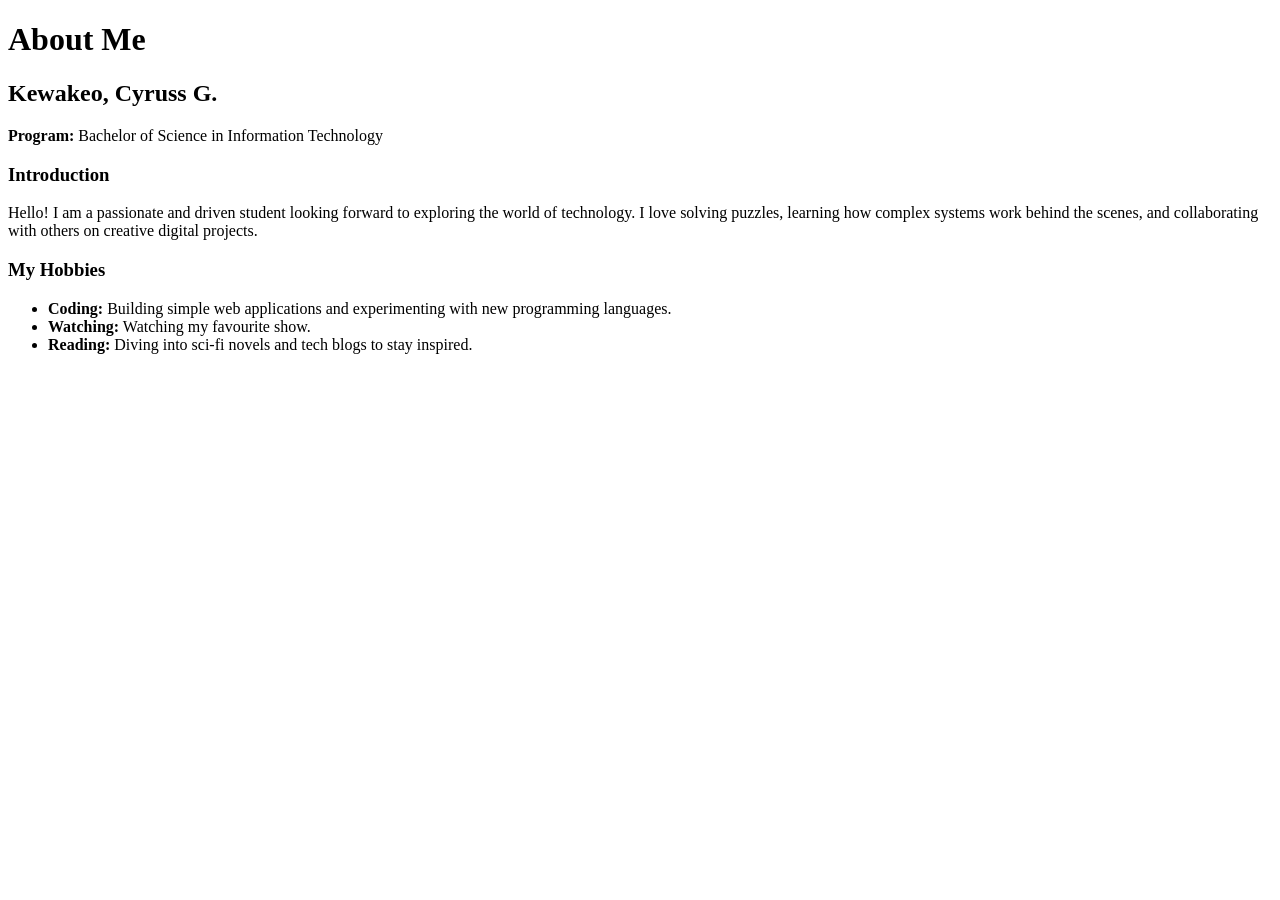
<file: WebTech/HTML-Lab/index.html>
<!DOCTYPE html>
<html lang="en">
<head>
    <meta charset="UTF-8">
    <meta name="viewport" content="width=device-width, initial-scale=1.0">
    <title>My First Web Page</title>
</head>
<body>

    <h1>About Me</h1>

    <h2>Kewakeo, Cyruss G.</h2>
    <p><strong>Program:</strong> Bachelor of Science in Information Technology</p>

    <h3>Introduction</h3>
    <p>Hello! I am a passionate and driven student looking forward to exploring the world of technology. I love solving puzzles, learning how complex systems work behind the scenes, and collaborating with others on creative digital projects.</p>

    <h3>My Hobbies</h3>
    <ul>
        <li><strong>Coding:</strong> Building simple web applications and experimenting with new programming languages.</li>
        <li><strong>Watching:</strong> Watching my favourite show.</li>
        <li><strong>Reading:</strong> Diving into sci-fi novels and tech blogs to stay inspired.</li>
    </ul>

</body>
</html>
</file>
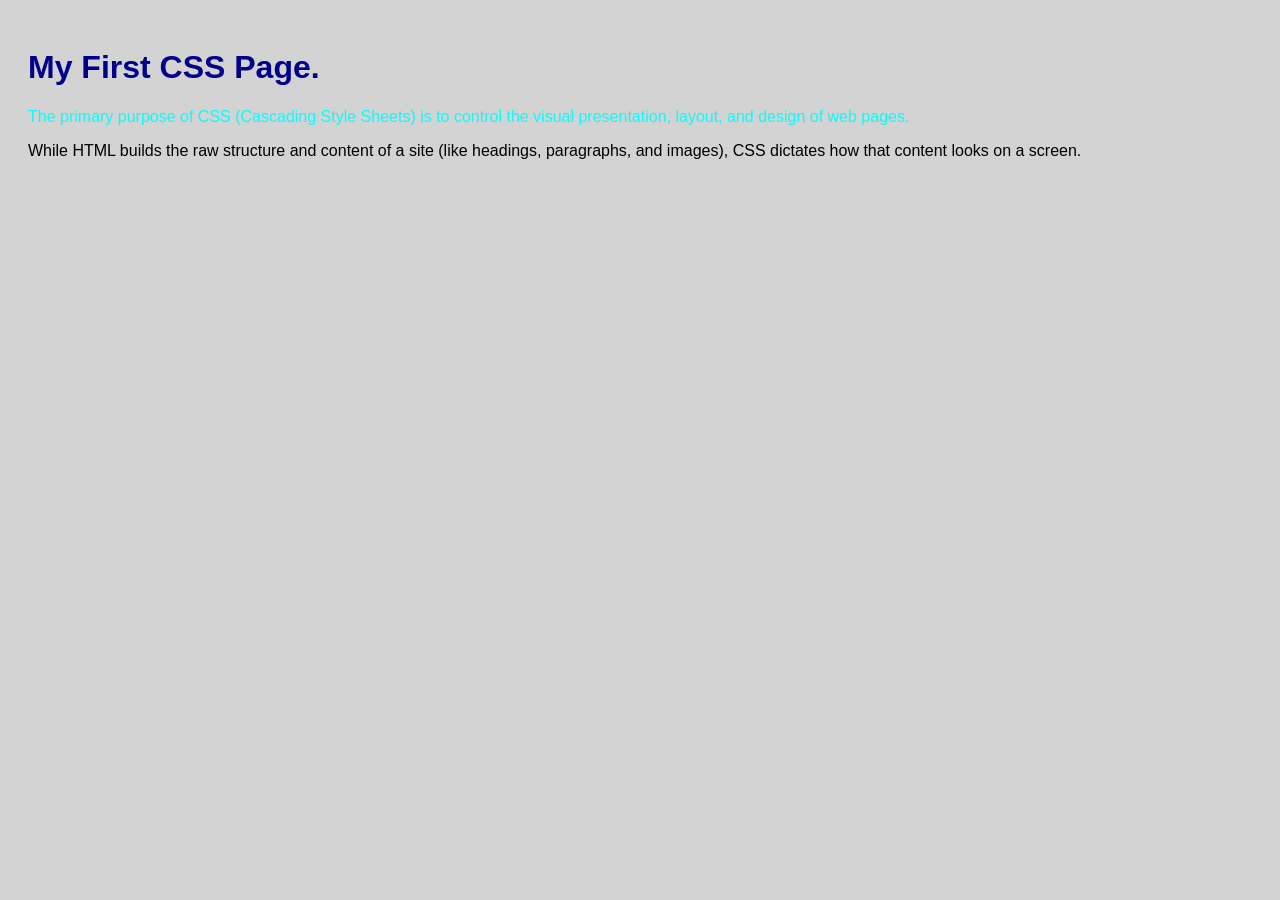
<file: css-laboratory/lab1.html>
<!DOCTYPE html>
<html lang="en">
<head>
    <meta charset="UTF-8">
    <meta name="viewport" content="width=h2, initial-scale=1.0">
    <title>Document</title>
    <link rel="stylesheet" href="style.css">
</head>

    <style>
        h1 {
            color: darkblue
        }
    </style>

<body>
    <h1>My First CSS Page.</h1>
    <p style = "color: aqua;">The primary purpose of CSS (Cascading Style Sheets) is to control the visual presentation, layout, and design of web pages. </p>
    <P>While HTML builds the raw structure and content of a site (like headings, paragraphs, and images), CSS dictates how that content looks on a screen.</P>
</body>
</html>
</file>
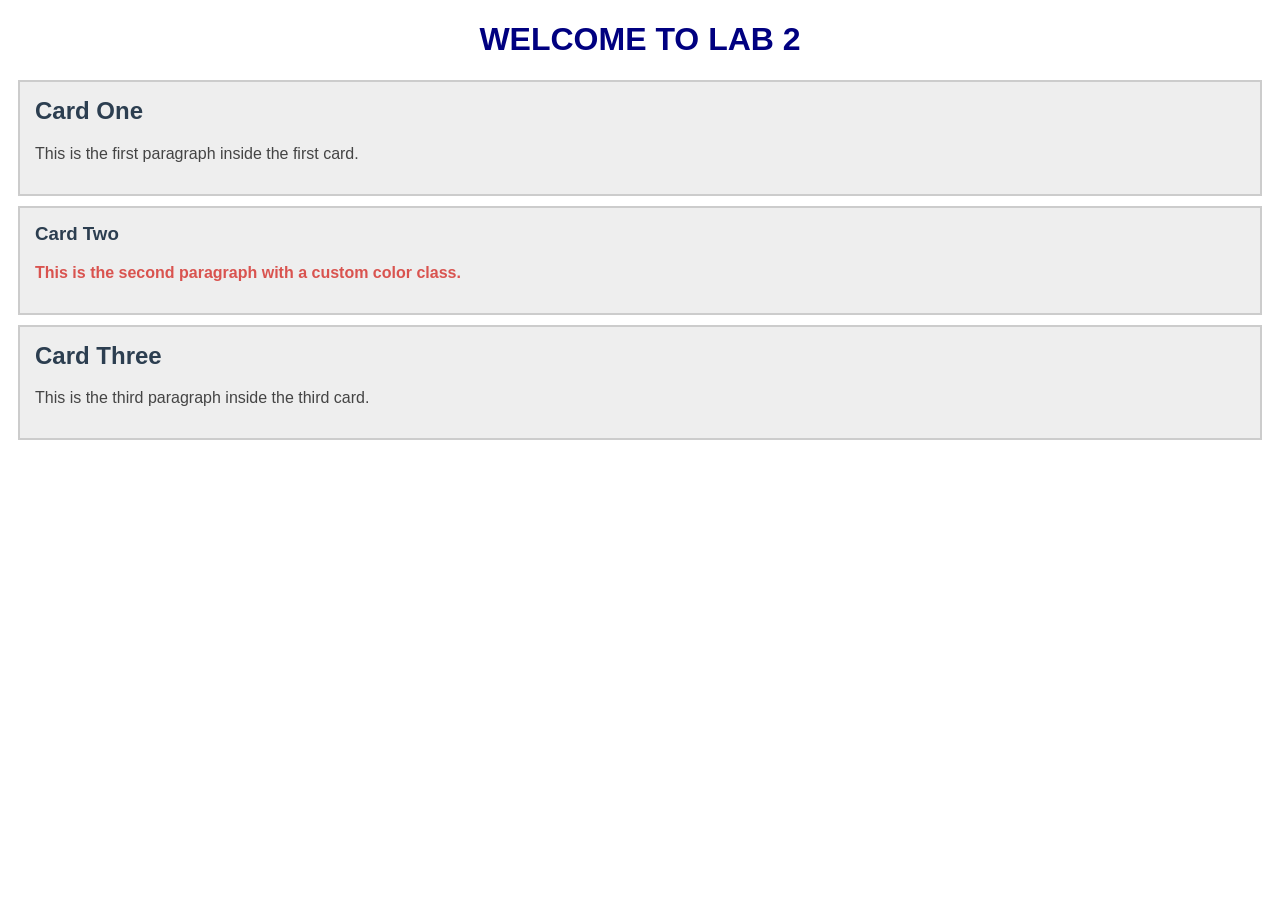
<file: css-laboratory/lab2.html>
<!DOCTYPE html>
<html lang="en">
<head>
    <meta charset="UTF-8">
    <meta name="viewport" content="width=device-width, initial-scale=1.0">
    <title>Lab 2 - CSS Selectors and Styling</title>
    <link rel="stylesheet" href="style2.css">
</head>
<body>


    <h1 id="page-title">Welcome to Lab 2</h1>
    <div class="card">
        <h2>Card One</h2>
        <p>This is the first paragraph inside the first card.</p>
    </div>

    <div class="card">
        <h3>Card Two</h3>
        <p class="highlight-text">This is the second paragraph with a custom color class.</p>
    </div>

    <div class="card">
        <h2>Card Three</h2>
        <p>This is the third paragraph inside the third card.</p>
    </div>

</body>
</html>
</file>
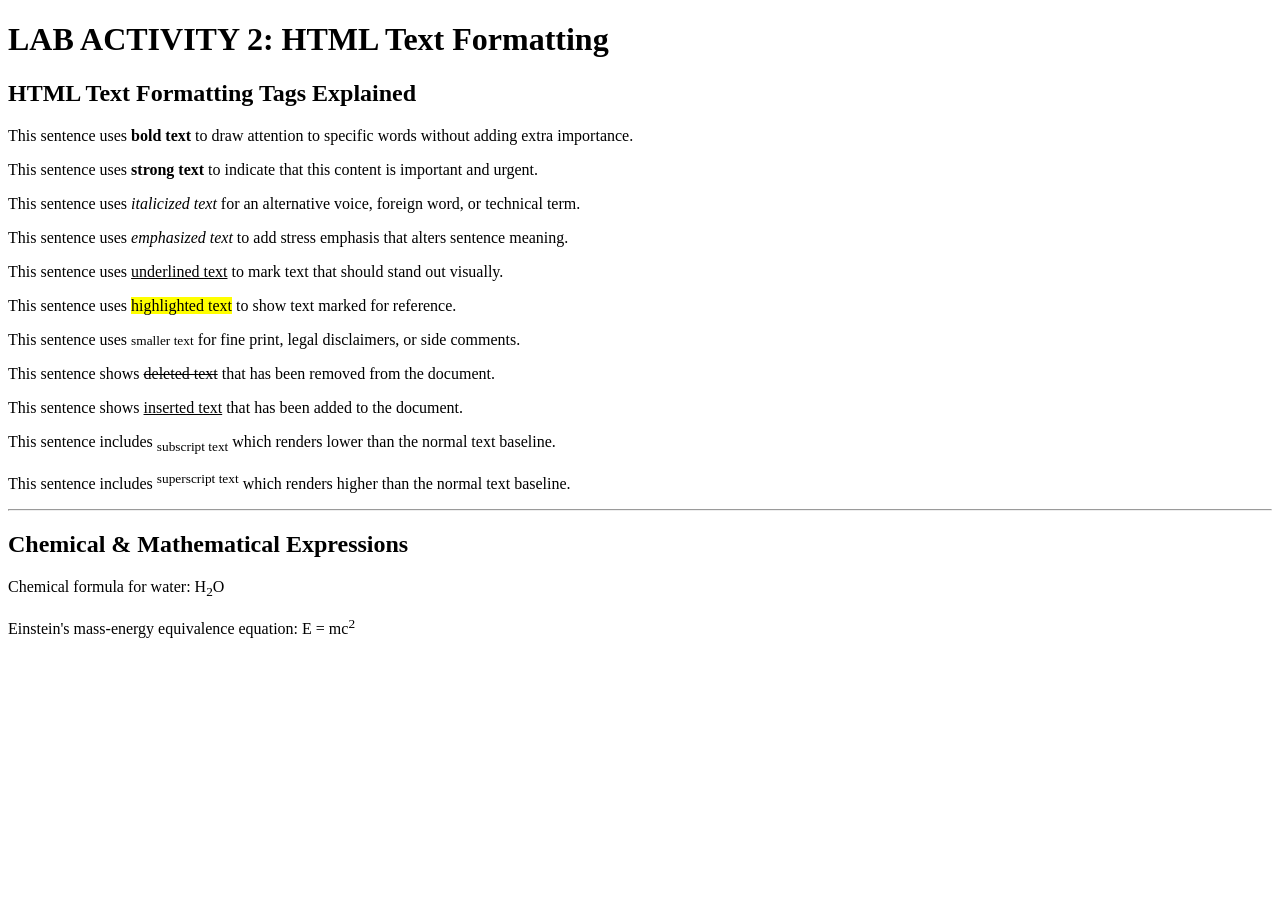
<file: WebTech/HTML-Lab/formatting.html>
<!DOCTYPE html>
<html lang="en">
<head>
    <meta charset="UTF-8">
    <meta name="viewport" content="width=device-width, initial-scale=1.0">
    <title>Lab Activity 2: HTML Text Formatting</title>
</head>
<body>

    <h1>LAB ACTIVITY 2: HTML Text Formatting</h1>

    <section>
        <h2>HTML Text Formatting Tags Explained</h2>

        <p>
            This sentence uses <b>bold text</b> to draw attention to specific words without adding extra importance.
        </p>

        <p>
            This sentence uses <strong>strong text</strong> to indicate that this content is important and urgent.
        </p>

        <p>
            This sentence uses <i>italicized text</i> for an alternative voice, foreign word, or technical term.
        </p>

        <p>
            This sentence uses <em>emphasized text</em> to add stress emphasis that alters sentence meaning.
        </p>

        <p>
            This sentence uses <u>underlined text</u> to mark text that should stand out visually.
        </p>

        <p>
            This sentence uses <mark>highlighted text</mark> to show text marked for reference.
        </p>

        <p>
            This sentence uses <small>smaller text</small> for fine print, legal disclaimers, or side comments.
        </p>

        <p>
            This sentence shows <del>deleted text</del> that has been removed from the document.
        </p>

        <p>
            This sentence shows <ins>inserted text</ins> that has been added to the document.
        </p>

        <p>
            This sentence includes <sub>subscript text</sub> which renders lower than the normal text baseline.
        </p>

        <p>
            This sentence includes <sup>superscript text</sup> which renders higher than the normal text baseline.
        </p>
    </section>

    <hr>

    <section>
        <h2>Chemical & Mathematical Expressions</h2>

        <p>
            Chemical formula for water: H<sub>2</sub>O
        </p>

        <p>
            Einstein's mass-energy equivalence equation: E = mc<sup>2</sup>
        </p>
    </section>

</body>
</html>
</file>
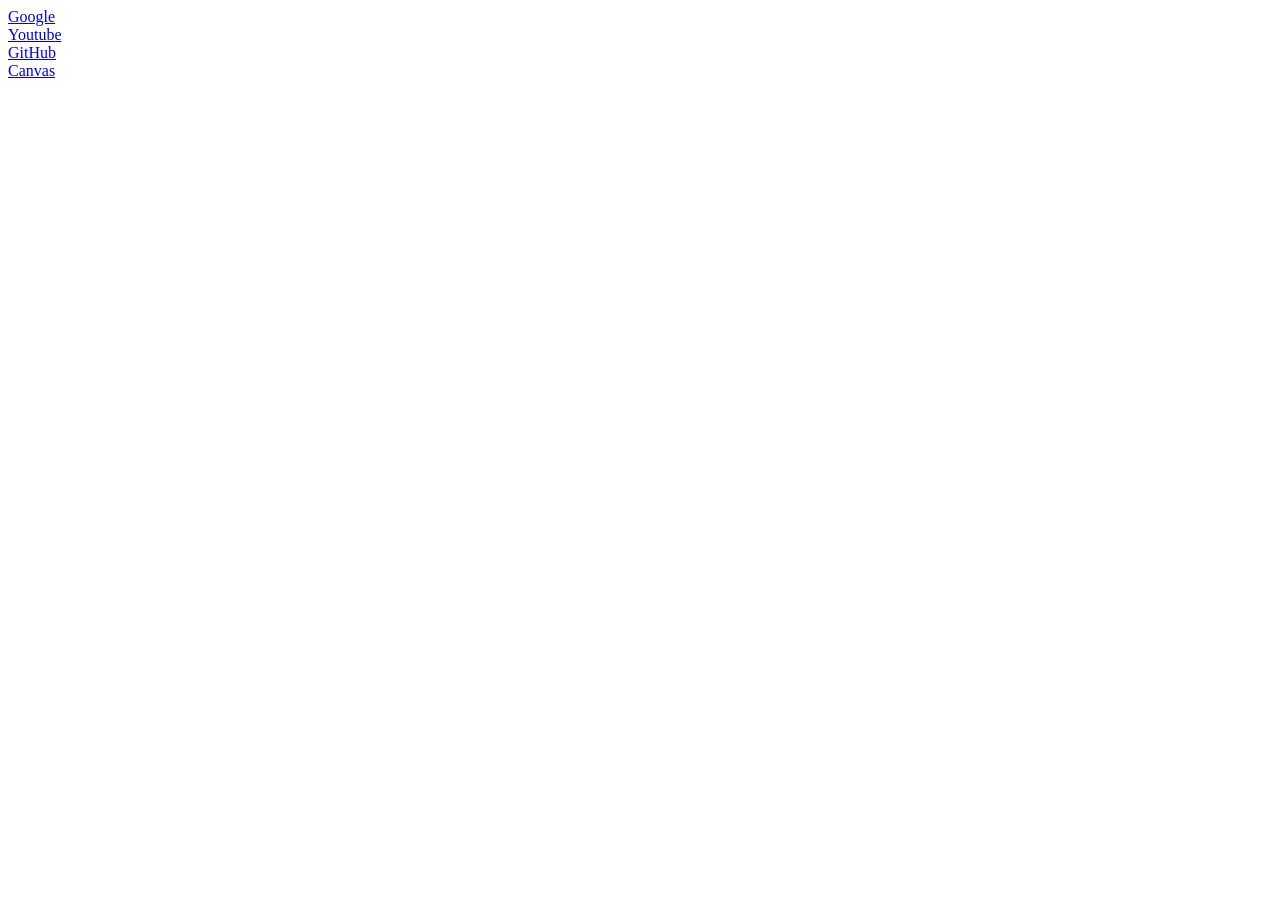
<file: WebTech/HTML-Lab/links.html>
<!DOCTYPE html>
<html lang="en">
<head>
    <meta charset="UTF-8">
    <meta name="viewport" content="width=device-width, initial-scale=1.0">
    <title>Document</title>
</head>
<body>

    <a href="https://www.google.com/">Google</a>
    <br>
    <a href="https://www.youtube.com/">Youtube</a>
    <br>
    <a href="https://github.com/">GitHub</a>
    <br>
    
    <a href="https://www.instructure.com/canvas/login" target="_blank">Canvas</a>


</body>
</html>
</file>
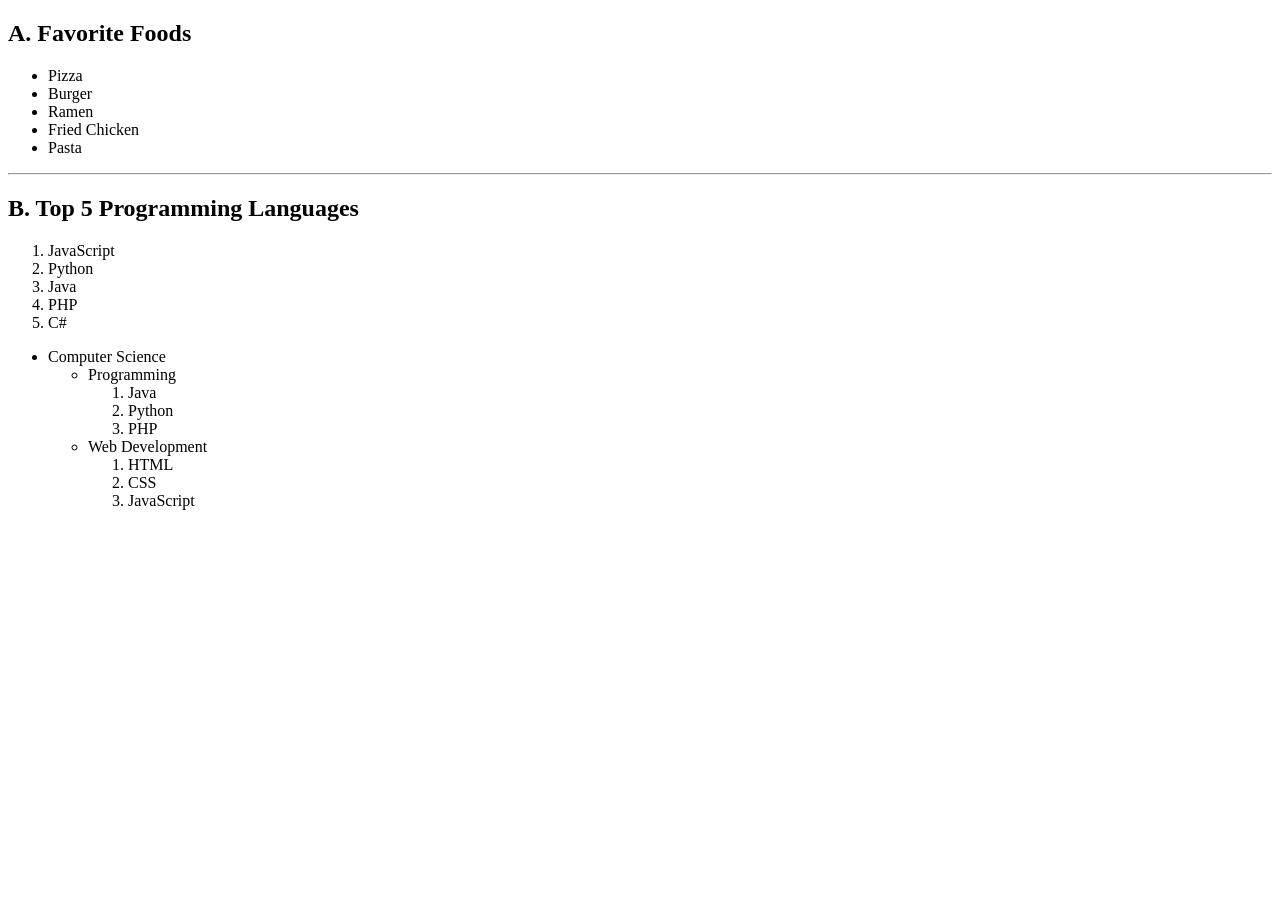
<file: WebTech/HTML-Lab/lists.html>
<!DOCTYPE html>
<html lang="en">
<head>
    <meta charset="UTF-8">
    <meta name="viewport" content="width=device-width, initial-scale=1.0">
    <title>HTML Lists Activity</title>
</head>
<body>

        <h2>A. Favorite Foods</h2>
        <ul>
            <li>Pizza</li>
            <li>Burger</li>
            <li>Ramen</li>
            <li>Fried Chicken</li>
            <li>Pasta</li>
        </ul>


    <hr>

        <h2>B. Top 5 Programming Languages</h2>
        <ol>
            <li>JavaScript</li>
            <li>Python</li>
            <li>Java</li>
            <li>PHP</li>
            <li>C#</li>
        </ol>

<ul>
  <li>Computer Science
    <ul>
      <li>Programming
        <ol>
          <li>Java</li>
          <li>Python</li>
          <li>PHP</li>
        </ol>
      </li>
      
      <li>Web Development
        <ol>
          <li>HTML</li>
          <li>CSS</li>
          <li>JavaScript</li>
        </ol>
      </li>
    </ul>
  </li>
</ul>

</body>
</html>
</file>
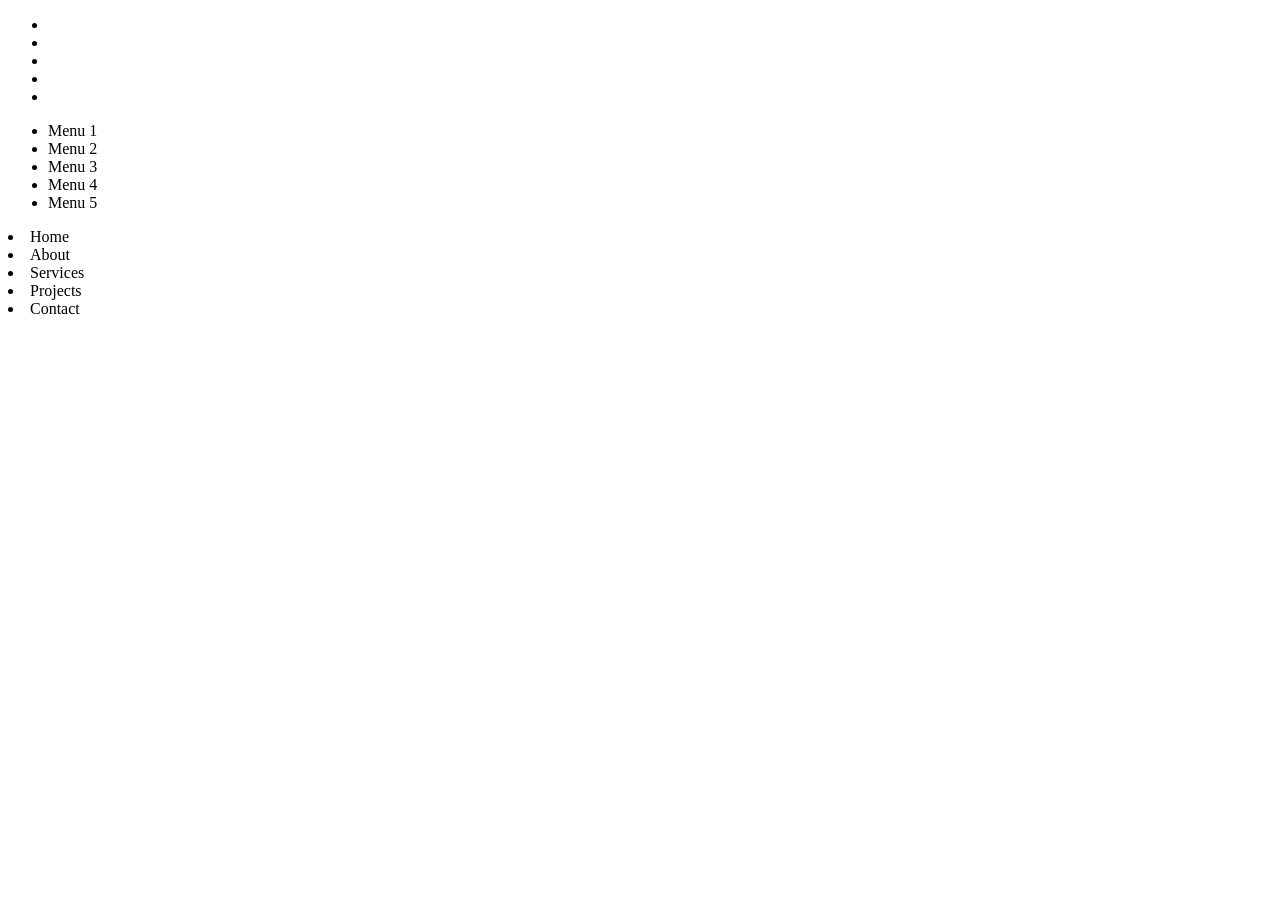
<file: WebTech/HTML-Lab/emmet-laboratory/03-navigation.html>
<!DOCTYPE html>
<html lang="en">
<head>
    <meta charset="UTF-8">
    <meta name="viewport" content="width=device-width, initial-scale=1.0">
    <title>Document</title>
</head>
<body>
    <ul>
        <li class="item1"></li>
        <li class="item2"></li>
        <li class="item3"></li>
        <li class="item4"></li>
        <li class="item5"></li>
    </ul>

    <ul>
        <li>Menu 1</li>
        <li>Menu 2</li>
        <li>Menu 3</li>
        <li>Menu 4</li>
        <li>Menu 5</li>
    </ul>

    <nav>
        <li>Home
            <li>About
                <li>Services
                    <li>Projects
                        <li>Contact</li>
                    </li>
                </li>
            </li>
        </li>
    </nav>
</body>
</html>
</file>
<file: css-laboratory/style.css>
body {
    background-color: lightgrey;
    font-family: Verdana, Geneva, Tahoma, sans-serif;
    padding: 20px;
}

p {
    font: size 16px;
}
</file>
<file: css-laboratory/style2.css>
body {
    font-family: Arial, sans-serif;
}

h1 {
    color: navy;

    text-transform: uppercase;
}

#page-title {
    text-align: center;
}

.card {
    background-color: #eeeeee;
    padding: 15px;
    margin: 10px;

    border: 2px solid #cccccc;
}

.card p {
    color: #444444;
}

.card .highlight-text {
    color: #d9534f;
    font-weight: bold;
}

h2, h3 {
    color: #2c3e50;
    margin-top: 0;
}
</file>
